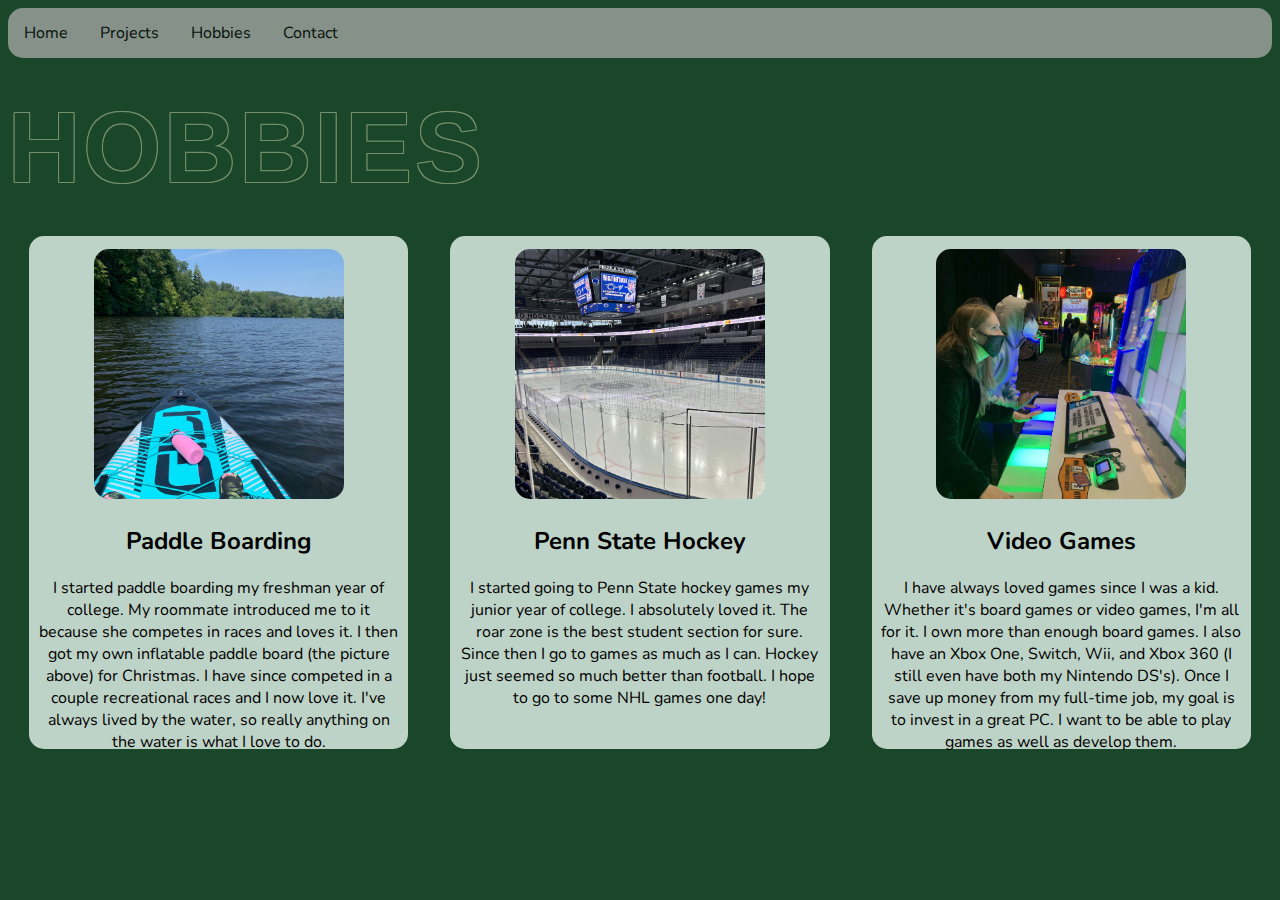
<file: hobbies.html>
<!DOCTYPE html>
<html>

<head>
  <meta charset="utf-8">
  <meta name="viewport" content="width=device-width">
  <title>replit</title>
  <link href="hobbies.css" rel="stylesheet" type="text/css" />
  <link rel="preconnect" href="https://fonts.googleapis.com">
  <link rel="preconnect" href="https://fonts.gstatic.com" crossorigin>    
  <link href="https://fonts.googleapis.com/css2?family=Nunito:wght@300&display=swap" rel="stylesheet">
</head>

<body>
    <nav>
        <ul>
            <li><a href="index.html">Home</a></li>
            <li><a href="projects.html">Projects</a></li>
            <li><a href="hobbies.html">Hobbies</a></li>
            <li><a href="contact.html">Contact</a></li>
        </ul>
    </nav>

    <div class="header">
        <p class="title">Hobbies</p>
    </div>

    <!--holds all of my hobby blocks-->
    <div class="container">
        <div class="item">
            <img src="imgs/paddle.png" alt="Me in Virginia" width="250" height="250">
            <h2>Paddle Boarding</h2>
            <p>I started paddle boarding my freshman year of college. My roommate introduced me to it because she competes in races and loves it.
                I then got my own inflatable paddle board (the picture above) for Christmas. I have since competed in a couple recreational races
                and I now love it. I've always lived by the water, so really anything on the water is what I love to do.
            </p>
        </div>
        
        <div class="item">
            <img src="imgs/ice.png" alt="Me in Virginia" width="250" height="250">
            <h2>Penn State Hockey</h2>
            <p> I started going to Penn State hockey games my junior year of college. I absolutely loved it. The roar zone is the best
                student section for sure. Since then I go to games as much as I can. Hockey just seemed so much better than football.
                I hope to go to some NHL games one day! 
            </p>
        </div>

        <div class="item">
            <img src="imgs/game.png" alt="Me in Virginia" width="250" height="250">
            <h2>Video Games</h2>
            <p>I have always loved games since I was a kid. Whether it's board games or video games, I'm all for it. I own more than 
                enough board games. I also have an Xbox One, Switch, Wii, and Xbox 360 (I still even have both my Nintendo DS's). Once I
                 save up money from my full-time job, my goal is to invest in a great PC. I want to be able to play games as well as develop them.
            </p>
        </div>

    </div>
  
</body>

</html>
</file>
<file: hobbies.css>
body{
    background-color: #1a472a;
}

/* Nav Section */
ul {
    list-style-type: none;
    margin: 0;
    padding: 0;
    overflow: hidden;
    background-color: #aaaaaa;
    border-radius:15px;
    opacity: 0.75;
    font-family: 'Nunito', sans-serif;
  }
  
  li {
    float: left;
  }
  
  li a {
    display: block;
    color: black;
    text-align: center;
    padding: 14px 16px;
    text-decoration: none;
  }

  li a:hover {
    background-color: #939393;
  }

  /* End of nav section */

.header{
    padding-top:2.5%;
    padding-bottom:2.5%;
    font-family: Arial, Helvetica, sans-serif;
}

.title{
    margin:0;
    text-transform:uppercase;
    font-size: 75pt;
    font-weight: 900;
    letter-spacing: 3px;
    color: #1a472a;
    text-shadow: -1px 1px 0px #77906c,
                1px 1px 0 #77906c,
                1px -1px 0 #77906c,
                -1px -1px 0 #77906c;
  }

.title span{
    color:#77906c;
    font-size: 90pt;
}

/* Hobbies section */

.container{
  display:flex;
  margin: auto;
  height: 500px;
  align-items: center;
  justify-content:space-between;
}

.item{
  padding-top:1%;
  background-color: #bed3c7;
  font-family: 'Nunito', sans-serif;
  border-radius:15px;
  width:30%;
  height:100%;
  margin: auto;
  text-align: center;
}

.item p{
  padding-left:2%;
  padding-right:2%;
}

.item img{
  border-radius:15px;
}
</file>
